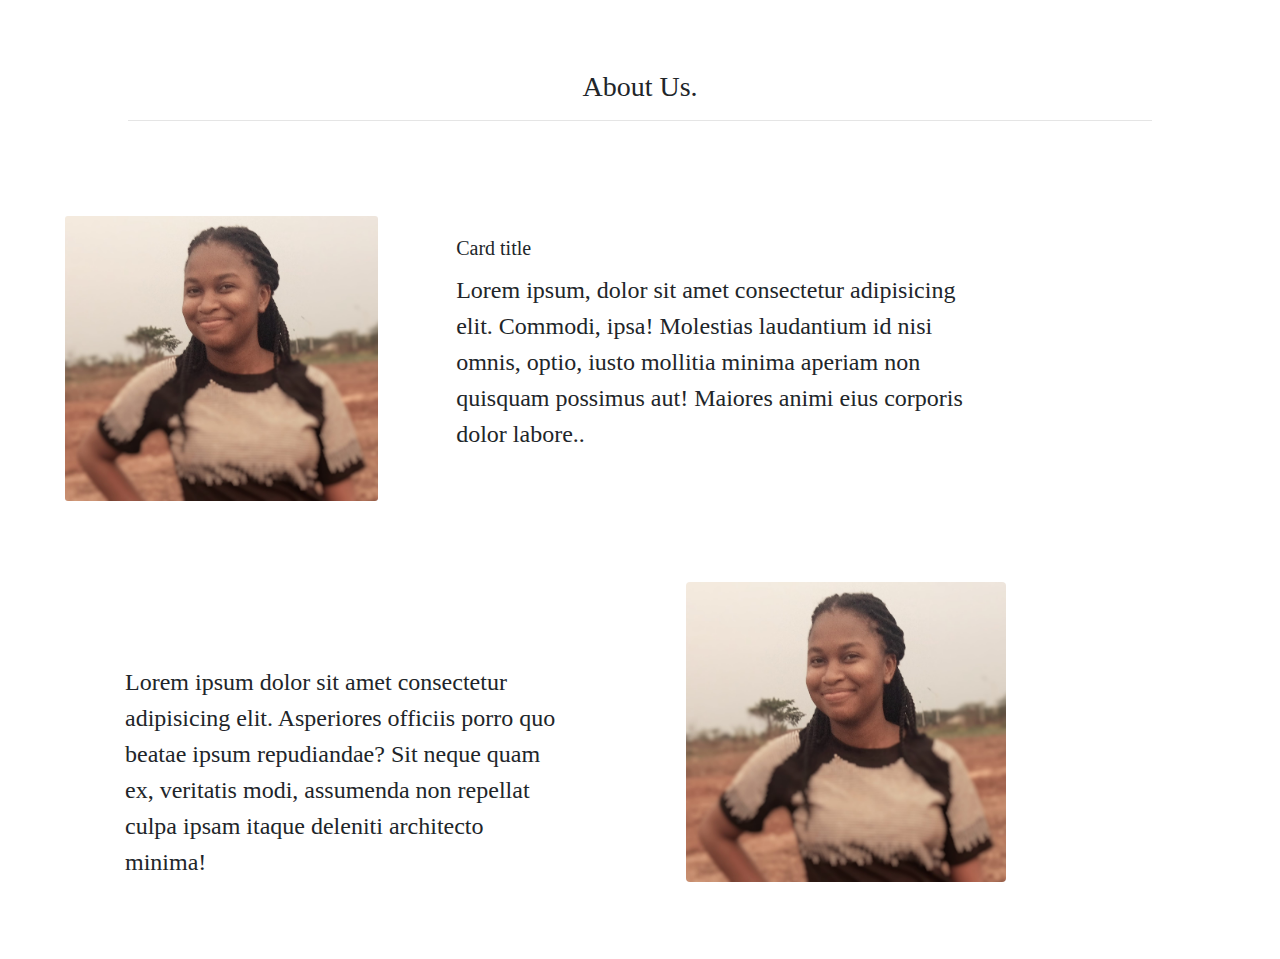
<file: about.html>
<!DOCTYPE html>
<html lang="en">
<head>
<meta charset="utf-8">
<meta name="viewport" content="width=device-width, initial-scale=1, shrink-to-fit=no">
<title></title>
<link rel="stylesheet" href="https://stackpath.bootstrapcdn.com/bootstrap/4.3.1/css/bootstrap.min.css">
<link rel="stylesheet" href="https://maxcdn.bootstrapcdn.com/font-awesome/4.7.0/css/font-awesome.min.css">
<link href="https://fonts.googleapis.com/css2?family=Montserrat:ital,wght@1,500&display=swap" rel="stylesheet">
<link rel="stylesheet" type="text/css" href="css/style.css">
<link rel="stylesheet" href="css/about.css">
</head>
<body>
<!--h3-->
  <div class="head">
    <h3 style="display: flex; align-items: center; justify-content: center;">About Us.</h3>
  </div>

<hr width="80%">
<div class="first">

    <div class="card mb-3" style="max-width: 940px;">
        <div class="row no-gutters">
          <div class="col-md-4">
            <img src="img/image.jpg" class="card-img" alt="...">
          </div>
          <div class="col-md-8">
            <div class="card-body" style="font-size: 1.5rem;">
              <h5 class="card-title" style="margin-left: 10%;">Card title</h5>
              <p class="card-text">Lorem ipsum, dolor sit amet consectetur adipisicing elit. Commodi, ipsa! Molestias laudantium id nisi omnis, optio, iusto mollitia minima aperiam non quisquam possimus aut! Maiores animi eius corporis dolor labore..</p>
            </div>
          </div>
        </div>
      </div>
</div>

<div id="second">
    <div class="row">
        <div class="col-md-6 order-md-6">

            <img src="img/image.jpg" alt="" width="320px" height="300px" style="border-radius: 4px; margin-left: 5%;"/>
        </div>
        <!--col-md-6-->
        <div class="col-md-6 order-md-1">

             <div class="row align-items-center h-100">
                 <div class="col">
                     <p class="lead">
                       Lorem ipsum dolor sit amet consectetur adipisicing elit. Asperiores officiis porro quo beatae ipsum repudiandae? Sit neque quam ex, veritatis modi, assumenda non repellat culpa ipsam itaque deleniti architecto minima!
                     </p>
                 </div>
             </div>
        </div>
    </div>
    </div>
</body>
</html>
</file>
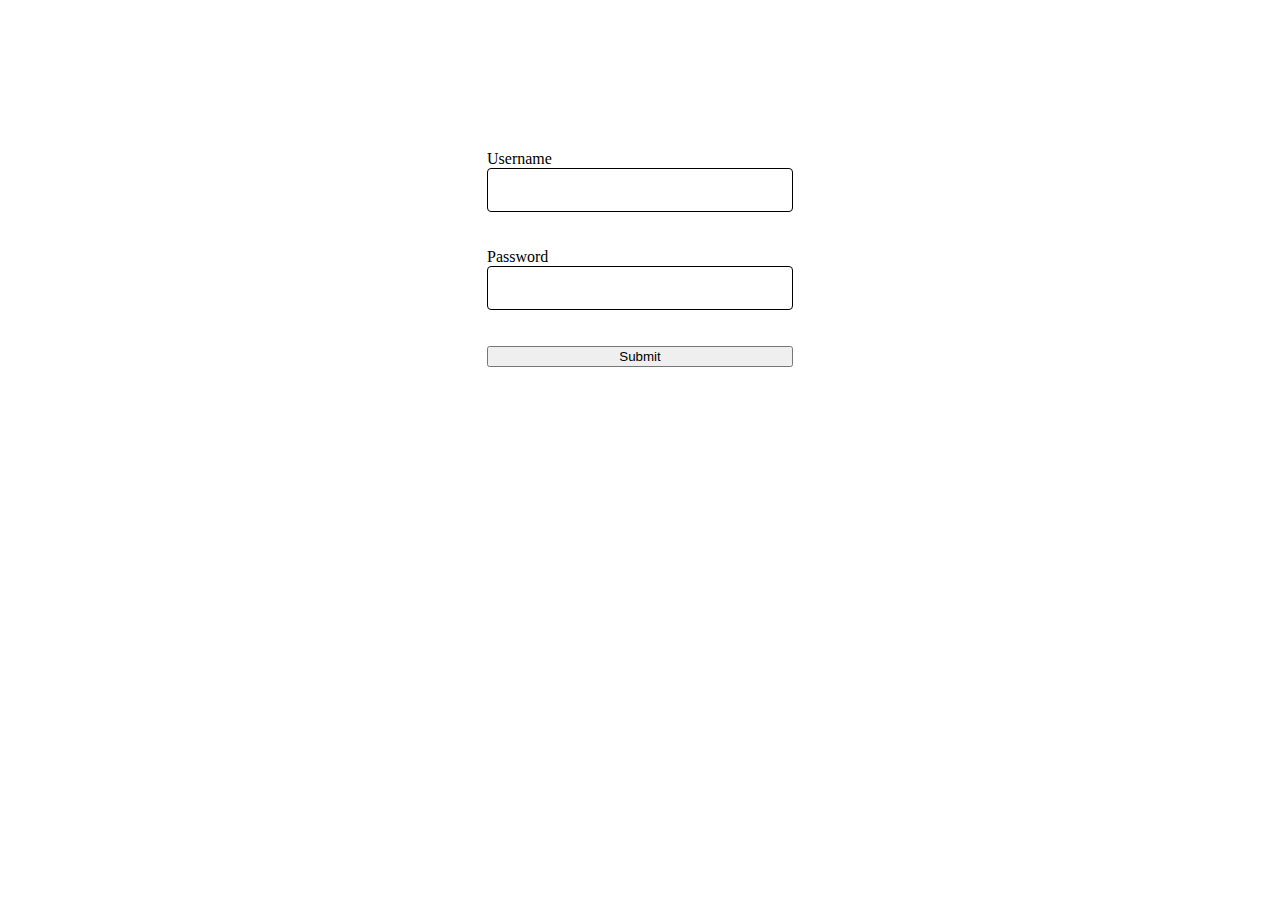
<file: login.html>
<!DOCTYPE html>
<html lang="en">
<head>
    <meta charset="UTF-8">
    <meta name="viewport" content="width=device-width, initial-scale=1.0">
    <title>Admin Login</title>
    <link rel="stylesheet" href="css/form.css">
</head>
<body>
    <form action="/action_page.php">
        <label for="Username">Username</label>
        <input type="username" id="username" name="username"><br><br>
        <label for="pwd">Password</label>
        <input type="password" id="pwd" name="pwd" minlength="8"><br><br>
        <input type="submit">
      </form>
</body>
</html>
</file>
<file: css/style.css>
body{
    background: white;
    font-family: monsterat;
}


.bs-container{
        margin: 20px;
        
    }
    body{
        padding-top: 70px;
        
    }

    .content {
        max-width: 80%;
        min-width: 95%;
         margin: 10px auto 10px auto;
        padding: 20px;
        border: 1px solid #000;
        background-color: #ffffff;
    }
a:hover{
    color: black;
}
</file>
<file: css/about.css>
.mb-3 {
    border: 1px solid #fff;
}

.first {
    padding: 5%;
    margin-top: 30px ;
}

.lead {
    padding: 10%;
    margin-top: 20px;
    font-size: 1.5rem;
    margin-left: 10%;
}

.card-text {
    margin-left: 10%;
}
</file>
<file: css/form.css>
body{
    width: 100%;
    margin: auto 0;
}


form {
    margin-top: 150px;
    display: grid;
    align-items: center;
    justify-content: center;
}

#username, #pwd {
    border: 1px solid black;
    border-radius: 4px;
    width: 300px;
    height: 40px;
} 

#submit{
    width: 200px;
    height:40px;
    border-radius: 4px;
    background: rgb(24, 19, 19);
    color: white;
}
#submit:hover{
    background-color: rgb(32, 31, 31);
    color: white;
}
</file>
